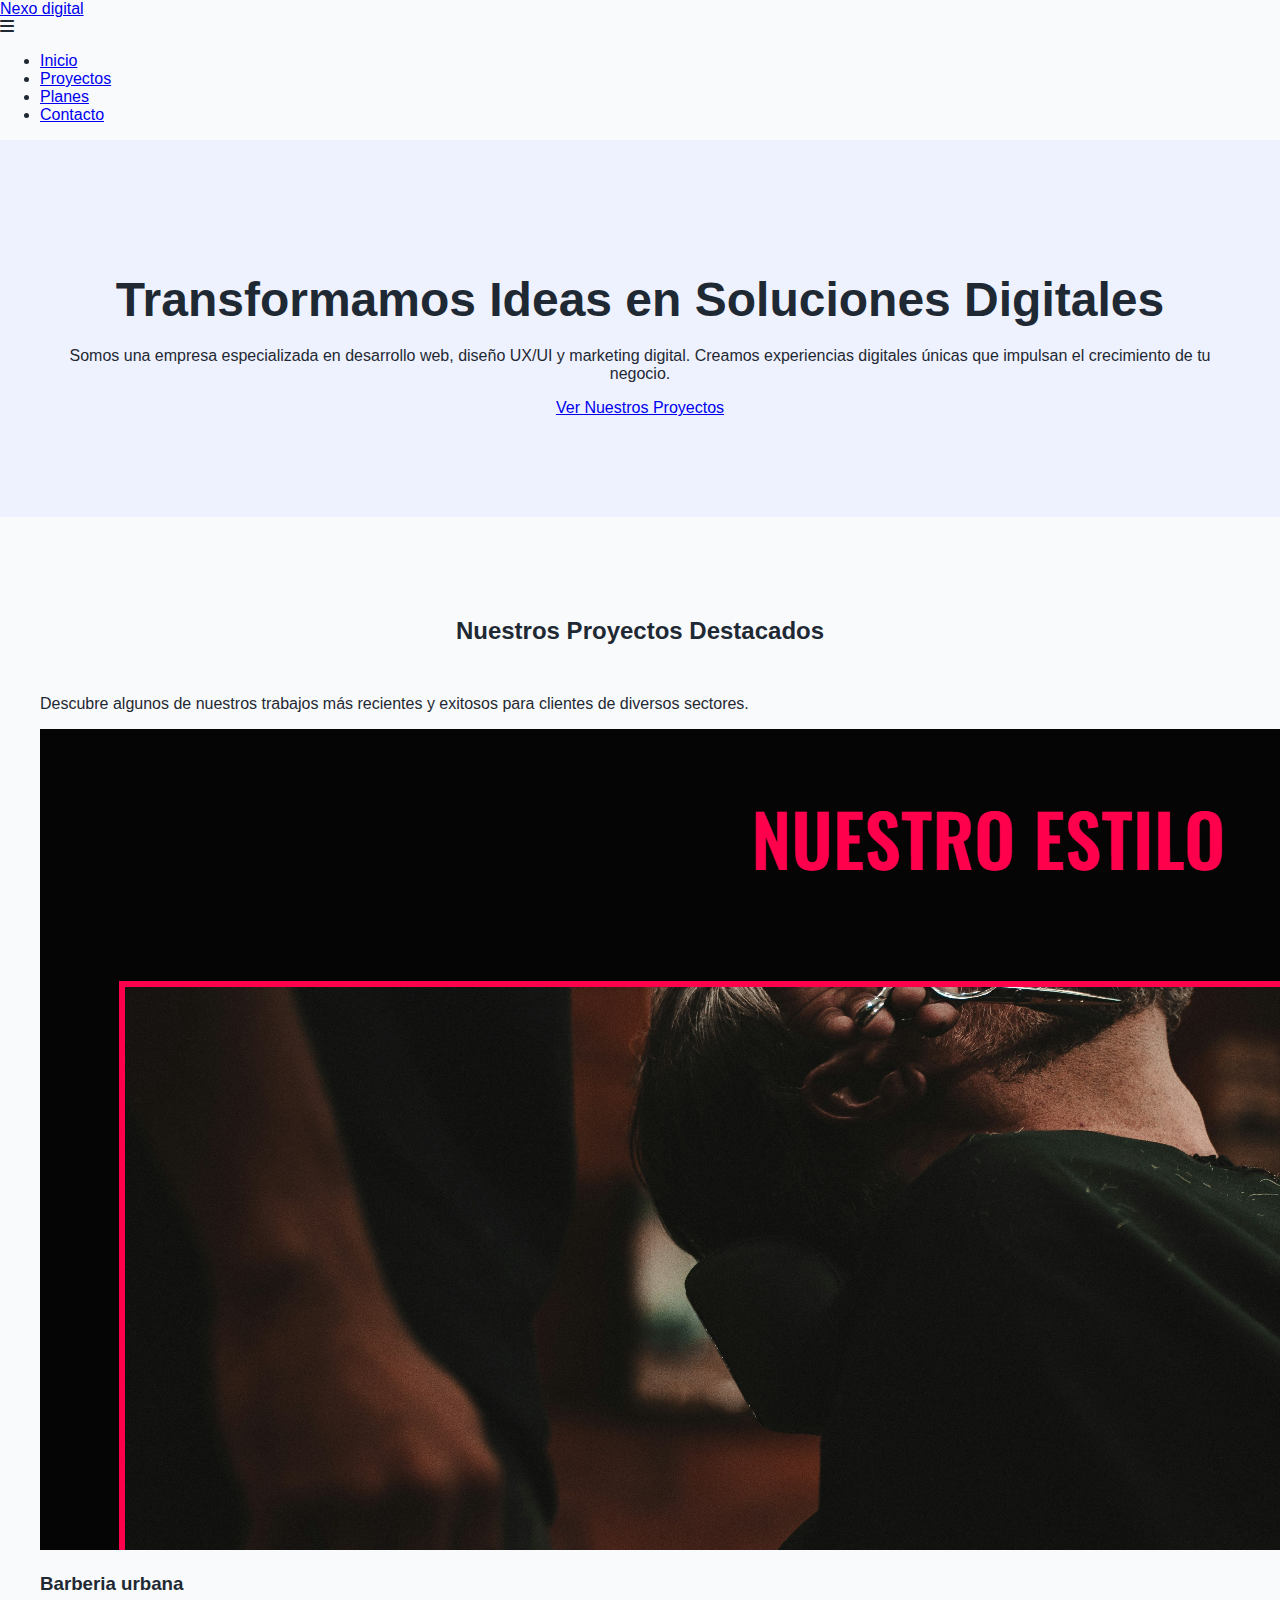
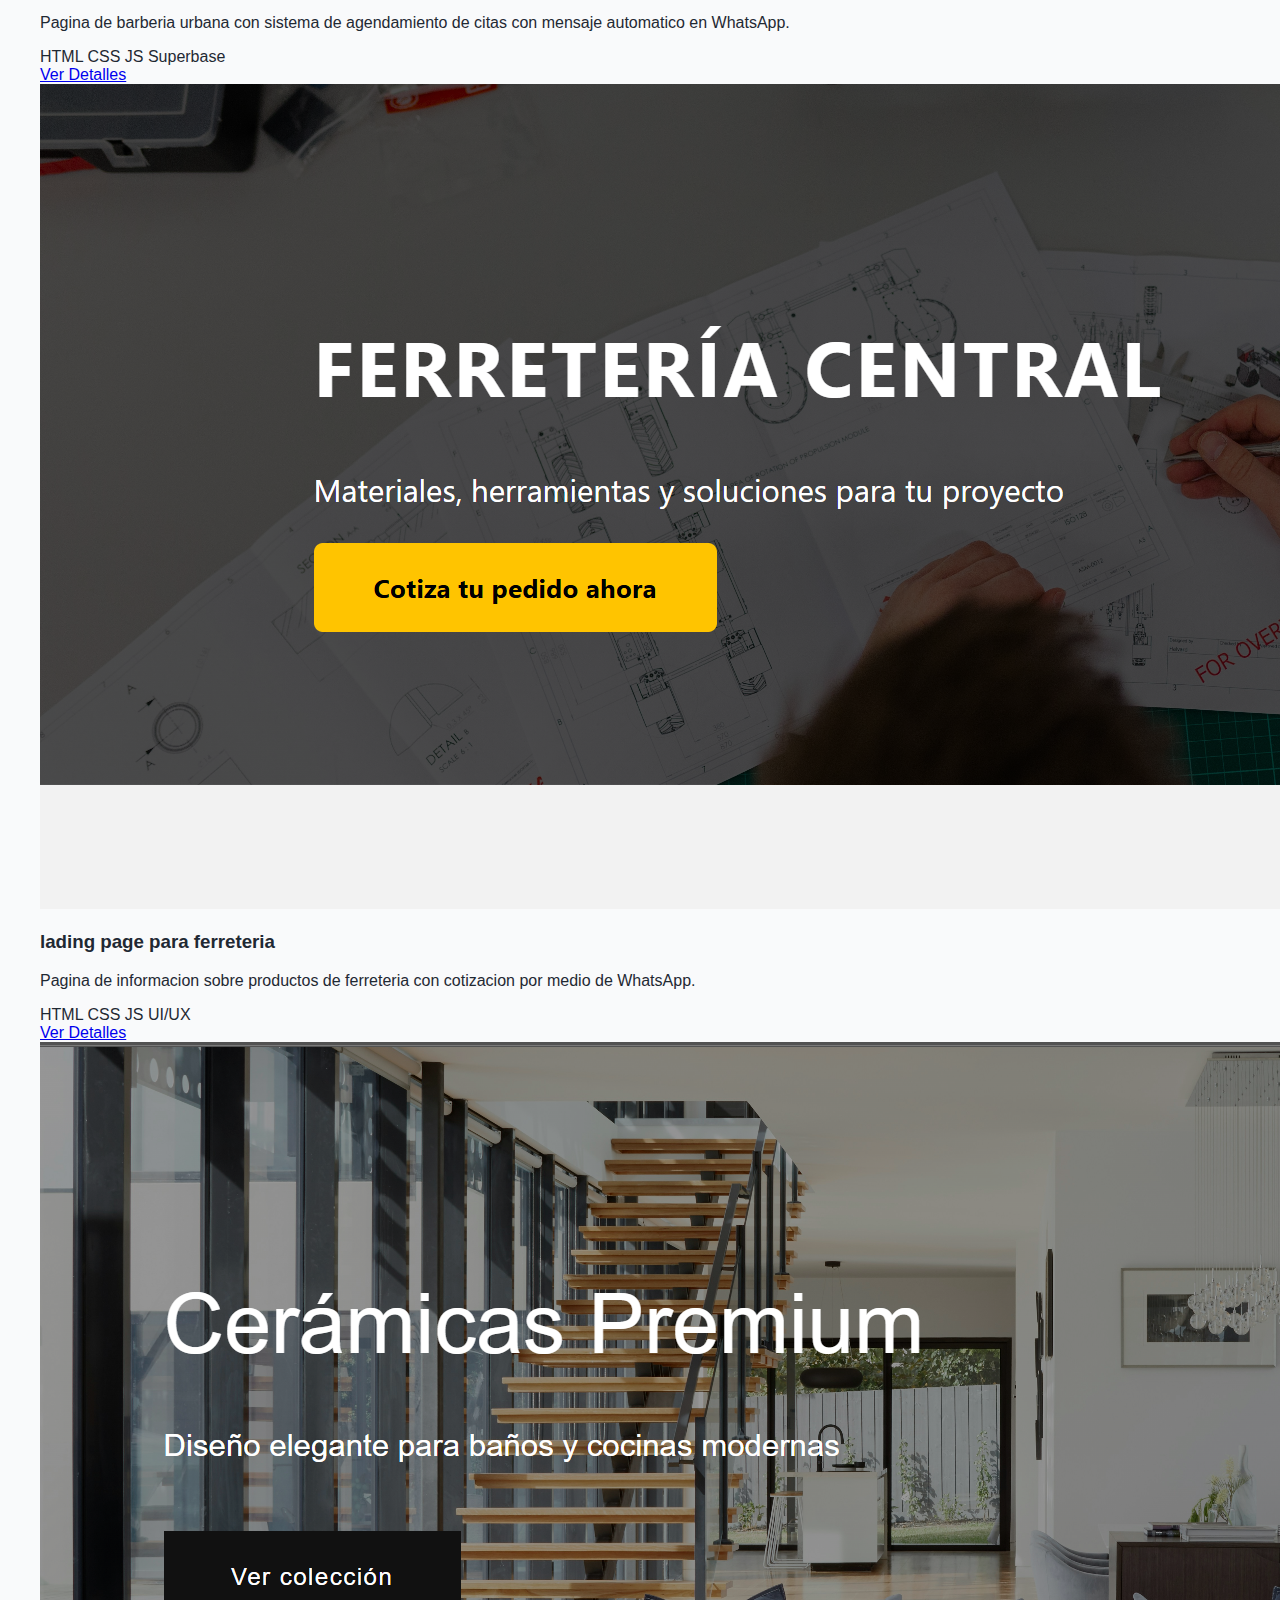
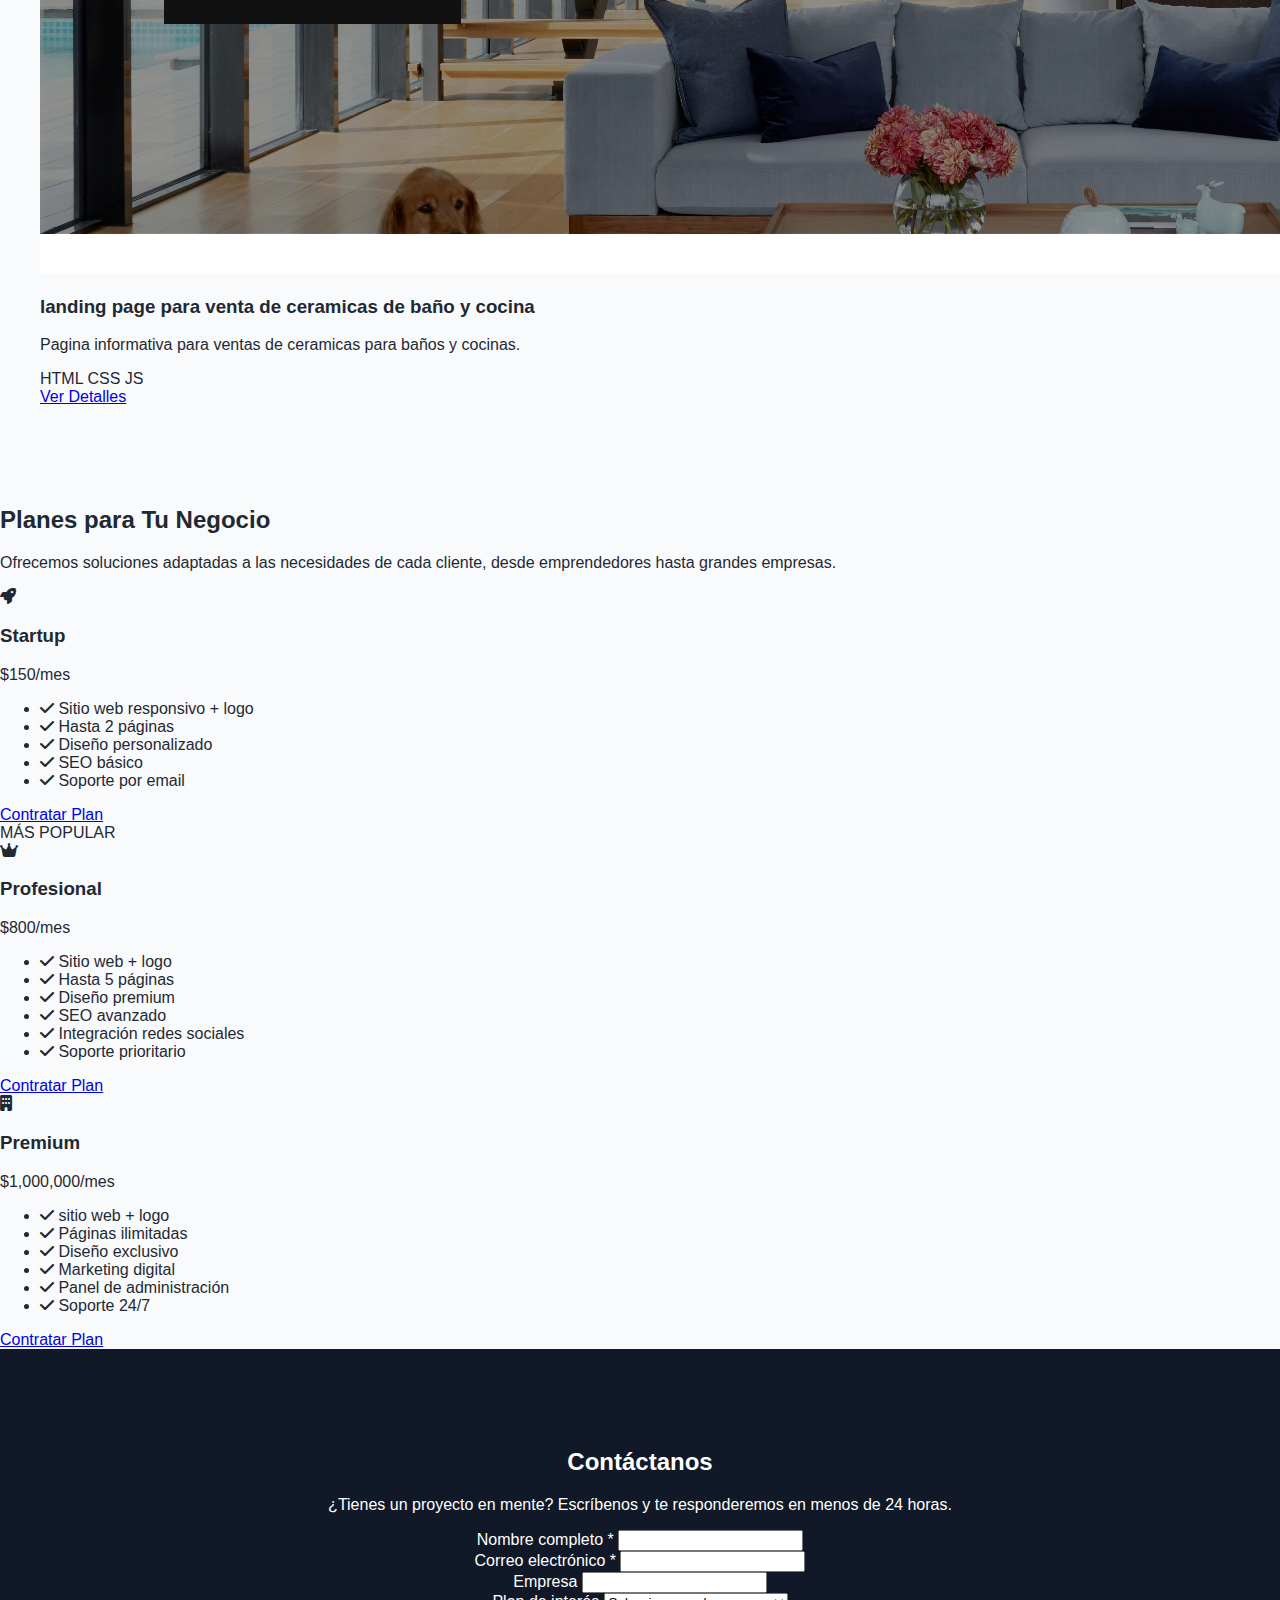
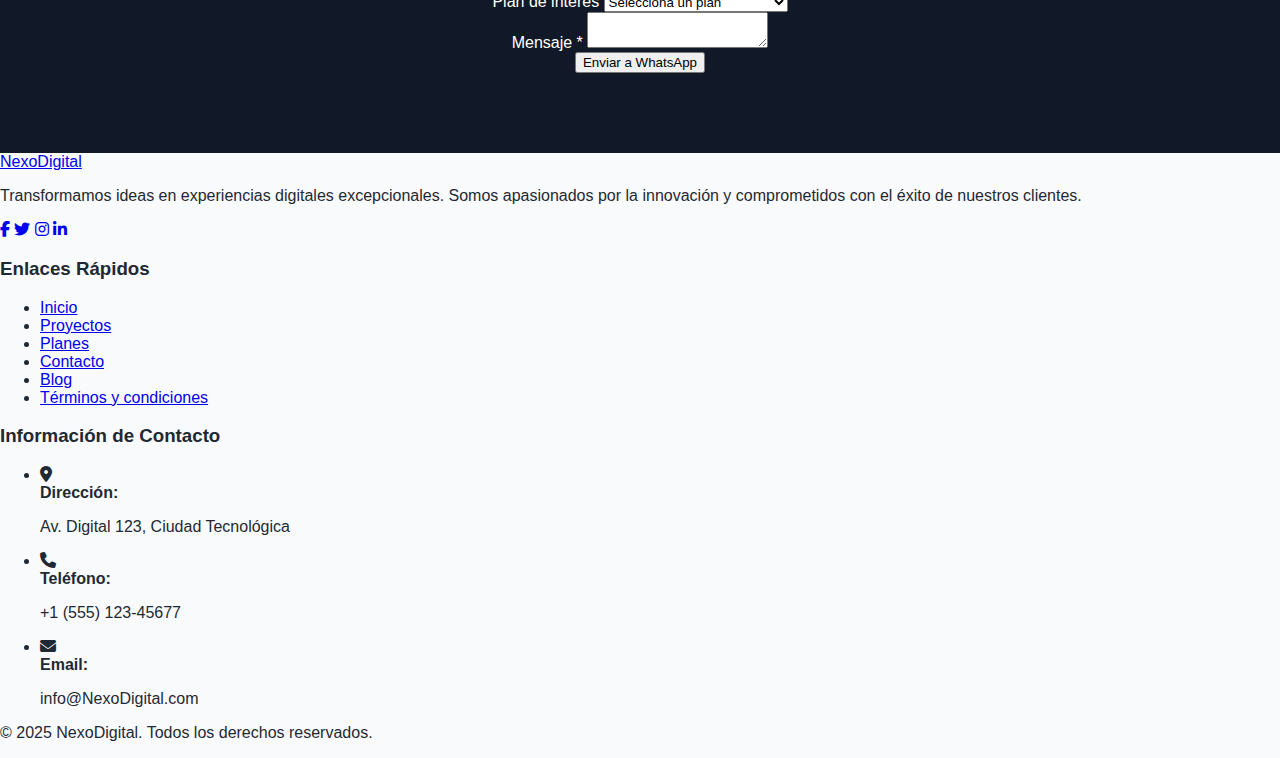
<file: agencia/index.html>
<!DOCTYPE html>
<html lang="es">
<head>
    <meta charset="UTF-8">
    <meta name="viewport" content="width=device-width, initial-scale=1.0">
    <title>Nexo Digital | Portafolio Profesional</title>
    <link rel="stylesheet" href="https://cdnjs.cloudflare.com/ajax/libs/font-awesome/6.4.0/css/all.min.css">
    <link href="https://fonts.googleapis.com/css2?family=Poppins:wght@300;400;500;600;700&family=Montserrat:wght@800;900&display=swap" rel="stylesheet">
   <link rel="stylesheet" href="./css/styles.css">
</head>
<body>
    <!-- Header & Navigation -->
    <header>
        <div class="container">
            <nav>
                <a href="#" class="logo">Nexo digital</a>
                <div class="mobile-toggle">
                    <i class="fas fa-bars"></i>
                </div>
                <ul class="nav-links">
                    <li><a href="#home">Inicio</a></li>
                    <li><a href="#projects">Proyectos</a></li>
                    <li><a href="#plans">Planes</a></li>
                    <li><a href="#contact">Contacto</a></li>
                </ul>
            </nav>
        </div>
    </header>

    <!-- Hero Section -->
    <section class="hero" id="home">
        <div class="container">
            <h1>Transformamos Ideas en Soluciones Digitales</h1>
            <p>Somos una empresa especializada en desarrollo web, diseño UX/UI y marketing digital. Creamos experiencias digitales únicas que impulsan el crecimiento de tu negocio.</p>
            <a href="#projects" class="btn">Ver Nuestros Proyectos</a>
        </div>
    </section>

    <!-- Projects Section -->
    <section class="projects" id="projects">
        <div class="container">
            <div class="section-title">
                <h2>Nuestros Proyectos Destacados</h2>
                <p>Descubre algunos de nuestros trabajos más recientes y exitosos para clientes de diversos sectores.</p>
            </div>
            
            <div class="projects-grid">
                <!-- Project 1 -->
                <div class="project-card">
                    <div class="project-img">
                      <img src="./img/alternativas landing pages gratuitas - google chrome 16_12_2025 18_58_59.png" alt="imagen de lading page de barberia urbana">
                    </div>
                    <div class="project-info">
                        <h3>Barberia urbana</h3>
                        <p>Pagina de barberia urbana con sistema de agendamiento de citas con mensaje automatico en WhatsApp.</p>
                        <div class="project-tags">
                            <span>HTML</span>
                            <span>CSS</span>
                            <span>JS</span>
                            <span>Superbase</span>
                        </div>
                        <a href="./barberia/index.html" class="btn">Ver Detalles</a>
                    </div>
                </div>
                
                <!-- Project 2 -->
                <div class="project-card">
                    <div class="project-img">
                        <img src="./img/ferretería central - google chrome 16_12_2025 19_03_47.png" alt="pagina de ferreteria">
                    </div>
                    <div class="project-info">
                        <h3>lading page para ferreteria</h3>
                        <p>Pagina de informacion sobre productos de ferreteria con cotizacion por medio de WhatsApp.</p>
                        <div class="project-tags">
                            <span>HTML</span>
                            <span>CSS</span>
                            <span>JS</span>
                            <span>UI/UX</span>
                        </div>
                        <a href="./Ferreteria/index.html" class="btn">Ver Detalles</a>
                    </div>
                </div>
                
                <!-- Project 3 -->
                <div class="project-card">
                    <div class="project-img">
                        <img src="./img/cerámicas premium - google chrome 16_12_2025 19_04_10.png" alt="img de pagina de ceramicas">
                    </div>
                    <div class="project-info">
                        <h3>landing page para venta de ceramicas de baño y cocina</h3>
                        <p>Pagina informativa para ventas de ceramicas para baños y cocinas.</p>
                        <div class="project-tags">
                            <span>HTML</span>
                            <span>CSS</span>
                            <span>JS</span>
                        </div>
                        <a href="./ceramicas/index.html" class="btn">Ver Detalles</a>
                    </div>
                </div>
            </div>
        </div>
    </section>

    <!-- Plans Section -->
    <section class="plans" id="plans">
        <div class="container">
            <div class="section-title">
                <h2>Planes para Tu Negocio</h2>
                <p>Ofrecemos soluciones adaptadas a las necesidades de cada cliente, desde emprendedores hasta grandes empresas.</p>
            </div>
            
            <div class="plans-grid">
                <!-- Plan Básico -->
                <div class="plan-card">
                    <div class="plan-icon">
                        <i class="fas fa-rocket"></i>
                    </div>
                    <h3>Startup</h3>
                    <div class="plan-price">$150<span>/mes</span></div>
                    <ul class="plan-features">
                        <li><i class="fas fa-check"></i> Sitio web responsivo + logo</li>
                        <li><i class="fas fa-check"></i> Hasta 2 páginas</li>
                        <li><i class="fas fa-check"></i> Diseño personalizado</li>
                        <li><i class="fas fa-check"></i> SEO básico</li>
                        <li><i class="fas fa-check"></i> Soporte por email</li>
                    </ul>
                    <a href="#contact" class="btn">Contratar Plan</a>
                </div>
                
                <!-- Plan Profesional (Popular) -->
                <div class="plan-card popular">
                    <div class="plan-badge">MÁS POPULAR</div>
                    <div class="plan-icon">
                        <i class="fas fa-crown"></i>
                    </div>
                    <h3>Profesional</h3>
                    <div class="plan-price">$800<span>/mes</span></div>
                    <ul class="plan-features">
                        <li><i class="fas fa-check"></i> Sitio web + logo</li>
                        <li><i class="fas fa-check"></i> Hasta 5 páginas</li>
                        <li><i class="fas fa-check"></i> Diseño premium</li>
                        <li><i class="fas fa-check"></i> SEO avanzado</li>
                        <li><i class="fas fa-check"></i> Integración redes sociales</li>
                        <li><i class="fas fa-check"></i> Soporte prioritario</li>
                    </ul>
                    <a href="#contact" class="btn btn-primary">Contratar Plan</a>
                </div>
                
                <!-- Plan Empresarial -->
                <div class="plan-card">
                    <div class="plan-icon">
                        <i class="fas fa-building"></i>
                    </div>
                    <h3>Premium</h3>
                    <div class="plan-price">$1,000,000<span>/mes</span></div>
                    <ul class="plan-features">
                        <li><i class="fas fa-check"></i> sitio web + logo</li>
                        <li><i class="fas fa-check"></i> Páginas ilimitadas</li>
                        <li><i class="fas fa-check"></i> Diseño exclusivo</li>
                        <li><i class="fas fa-check"></i> Marketing digital</li>
                        <li><i class="fas fa-check"></i> Panel de administración</li>
                        <li><i class="fas fa-check"></i> Soporte 24/7</li>
                    </ul>
                    <a href="#contact" class="btn">Contratar Plan</a>
                </div>
            </div>
        </div>
    </section>

    <!-- Contact Form -->
    <section class="contact" id="contact">
        <div class="container">
            <div class="section-title">
                <h2>Contáctanos</h2>
                <p>¿Tienes un proyecto en mente? Escríbenos y te responderemos en menos de 24 horas.</p>
            </div>
            
            <div class="contact-form">
                <form id="contactForm">
                    <div class="form-row">
                        <div class="form-group">
                            <label for="name">Nombre completo *</label>
                            <input type="text" id="name" class="form-control" required>
                        </div>
                        <div class="form-group">
                            <label for="email">Correo electrónico *</label>
                            <input type="email" id="email" class="form-control" required>
                        </div>
                    </div>
                    
                    <div class="form-group">
                        <label for="company">Empresa</label>
                        <input type="text" id="company" class="form-control">
                    </div>
                    
                    <div class="form-group">
                        <label for="plan">Plan de interés</label>
                        <select id="plan" class="form-control">
                            <option value="">Selecciona un plan</option>
                            <option value="startup">Startup ($150/mes)</option>
                            <option value="profesional">Profesional ($800/mes)</option>
                            <option value="empresarial">Premium ($1,000,000/mes)</option>
                            <option value="personalizado">Personalizado</option>
                        </select>
                    </div>
                    
                    <div class="form-group">
                        <label for="message">Mensaje *</label>
                        <textarea id="message" class="form-control" required></textarea>
                    </div>
                    
                    <!-- <button type="submit" class="btn btn-primary" style="width: 100%;">Enviar Mensaje</button> -->
                    <!-- Tu formulario actual permanece igual -->
<form id="contactForm">
    <!-- Campos del formulario -->
    <button type="submit" class="btn btn-primary">Enviar a WhatsApp</button>
</form>
                </form>
            </div>
        </div>
    </section>

    <!-- Footer -->
    <footer>
        <div class="container">
            <div class="footer-content">
                <div class="footer-about">
                    <a href="#" class="footer-logo">NexoDigital</a>
                    <p>Transformamos ideas en experiencias digitales excepcionales. Somos apasionados por la innovación y comprometidos con el éxito de nuestros clientes.</p>
                    <div class="social-links">
                        <a href="#"><i class="fab fa-facebook-f"></i></a>
                        <a href="#"><i class="fab fa-twitter"></i></a>
                        <a href="#"><i class="fab fa-instagram"></i></a>
                        <a href="#"><i class="fab fa-linkedin-in"></i></a>
                    </div>
                </div>
                
                <div class="footer-links-container">
                    <h3 class="footer-heading">Enlaces Rápidos</h3>
                    <ul class="footer-links">
                        <li><a href="#home">Inicio</a></li>
                        <li><a href="#projects">Proyectos</a></li>
                        <li><a href="#plans">Planes</a></li>
                        <li><a href="#contact">Contacto</a></li>
                        <li><a href="#">Blog</a></li>
                        <li><a href="#">Términos y condiciones</a></li>
                    </ul>
                </div>
                
                <div class="footer-contact">
                    <h3 class="footer-heading">Información de Contacto</h3>
                    <ul class="contact-info">
                        <li>
                            <i class="fas fa-map-marker-alt"></i>
                            <div>
                                <strong>Dirección:</strong>
                                <p>Av. Digital 123, Ciudad Tecnológica</p>
                            </div>
                        </li>
                        <li>
                            <i class="fas fa-phone"></i>
                            <div>
                                <strong>Teléfono:</strong>
                                <p>+1 (555) 123-45677</p>
                            </div>
                        </li>
                        <li>
                            <i class="fas fa-envelope"></i>
                            <div>
                                <strong>Email:</strong>
                                <p>info@NexoDigital.com</p>
                            </div>
                        </li>
                    </ul>
                </div>
            </div>
            
            <div class="copyright">
                <p>&copy; 2025 NexoDigital. Todos los derechos reservados.</p>
            </div>
        </div>
    </footer>

    <script src="./logica.js"></script>
</body>
</html>
</file>
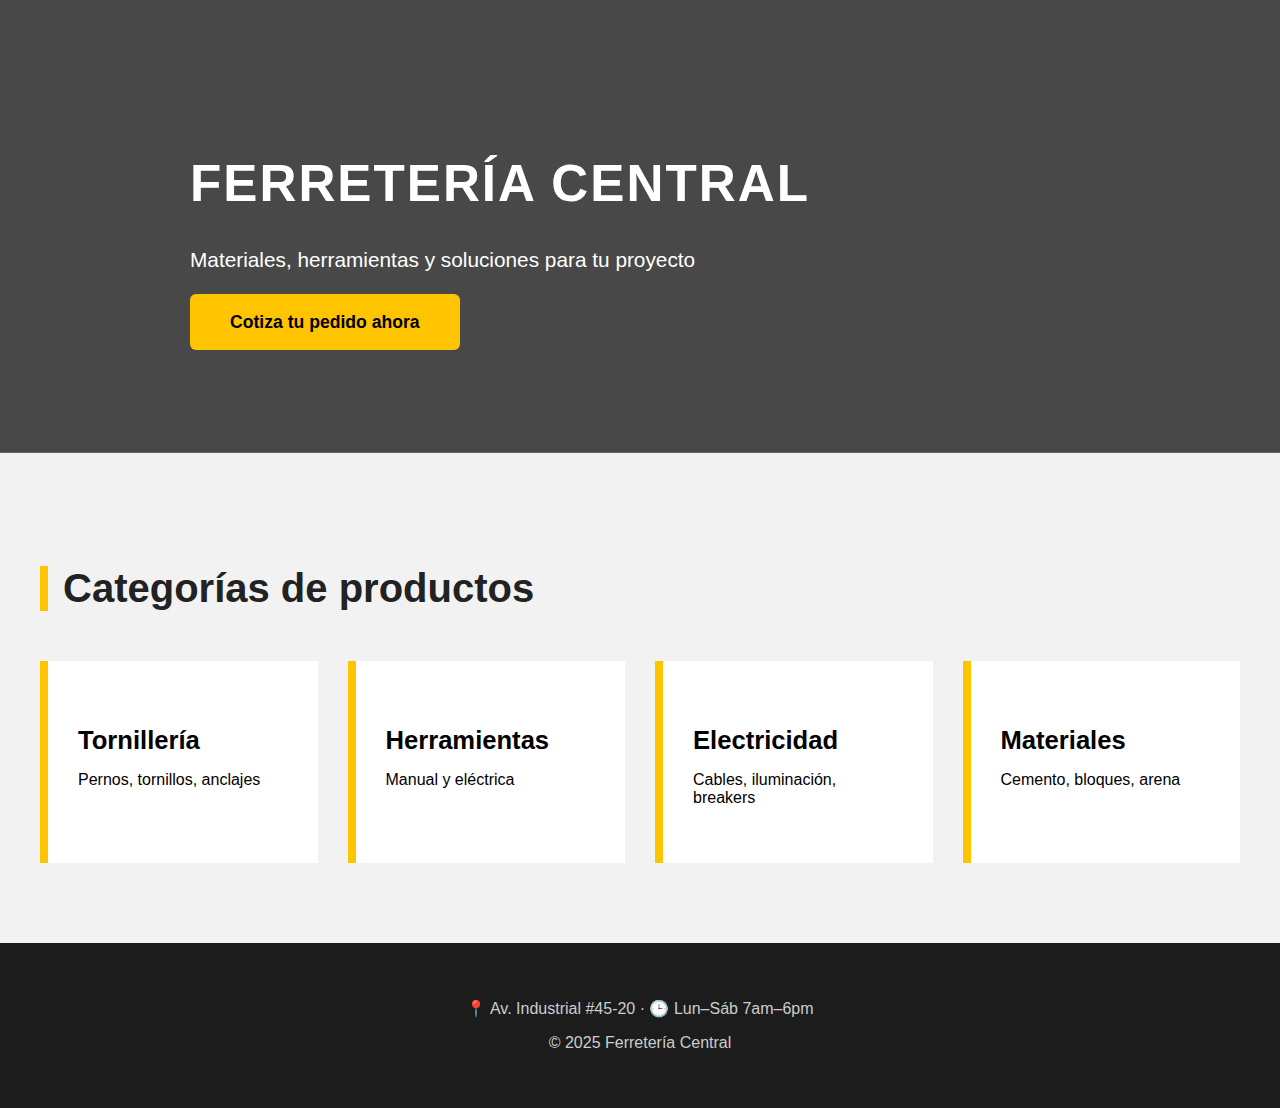
<file: Ferreteria/index.html>
<!DOCTYPE html>
<html lang="es">
<head>
<meta charset="UTF-8">
<title>Ferretería Central</title>
<link rel="stylesheet" href="./css/style.css">
</head>

<body>

<header class="hero">
  <div class="hero-content">
    <h1>FERRETERÍA CENTRAL</h1>
    <p>Materiales, herramientas y soluciones para tu proyecto</p>
    <a href="https://wa.me/573000000000" class="cta">
      Cotiza tu pedido ahora
    </a>
  </div>
</header>

<section class="categories">
  <h2>Categorías de productos</h2>

  <div class="grid">
    <a href="tornilleria.html" class="card">
      <h3>Tornillería</h3>
      <p>Pernos, tornillos, anclajes</p>
    </a>

    <a href="herramientas.html" class="card">
      <h3>Herramientas</h3>
      <p>Manual y eléctrica</p>
    </a>

    <a href="electricidad.html" class="card">
      <h3>Electricidad</h3>
      <p>Cables, iluminación, breakers</p>
    </a>

    <a href="materiales.html" class="card">
      <h3>Materiales</h3>
      <p>Cemento, bloques, arena</p>
    </a>
  </div>
</section>

<footer class="footer">
  <p>📍 Av. Industrial #45-20 · 🕒 Lun–Sáb 7am–6pm</p>
  <p>© 2025 Ferretería Central</p>
</footer>

</body>
</html>
</file>
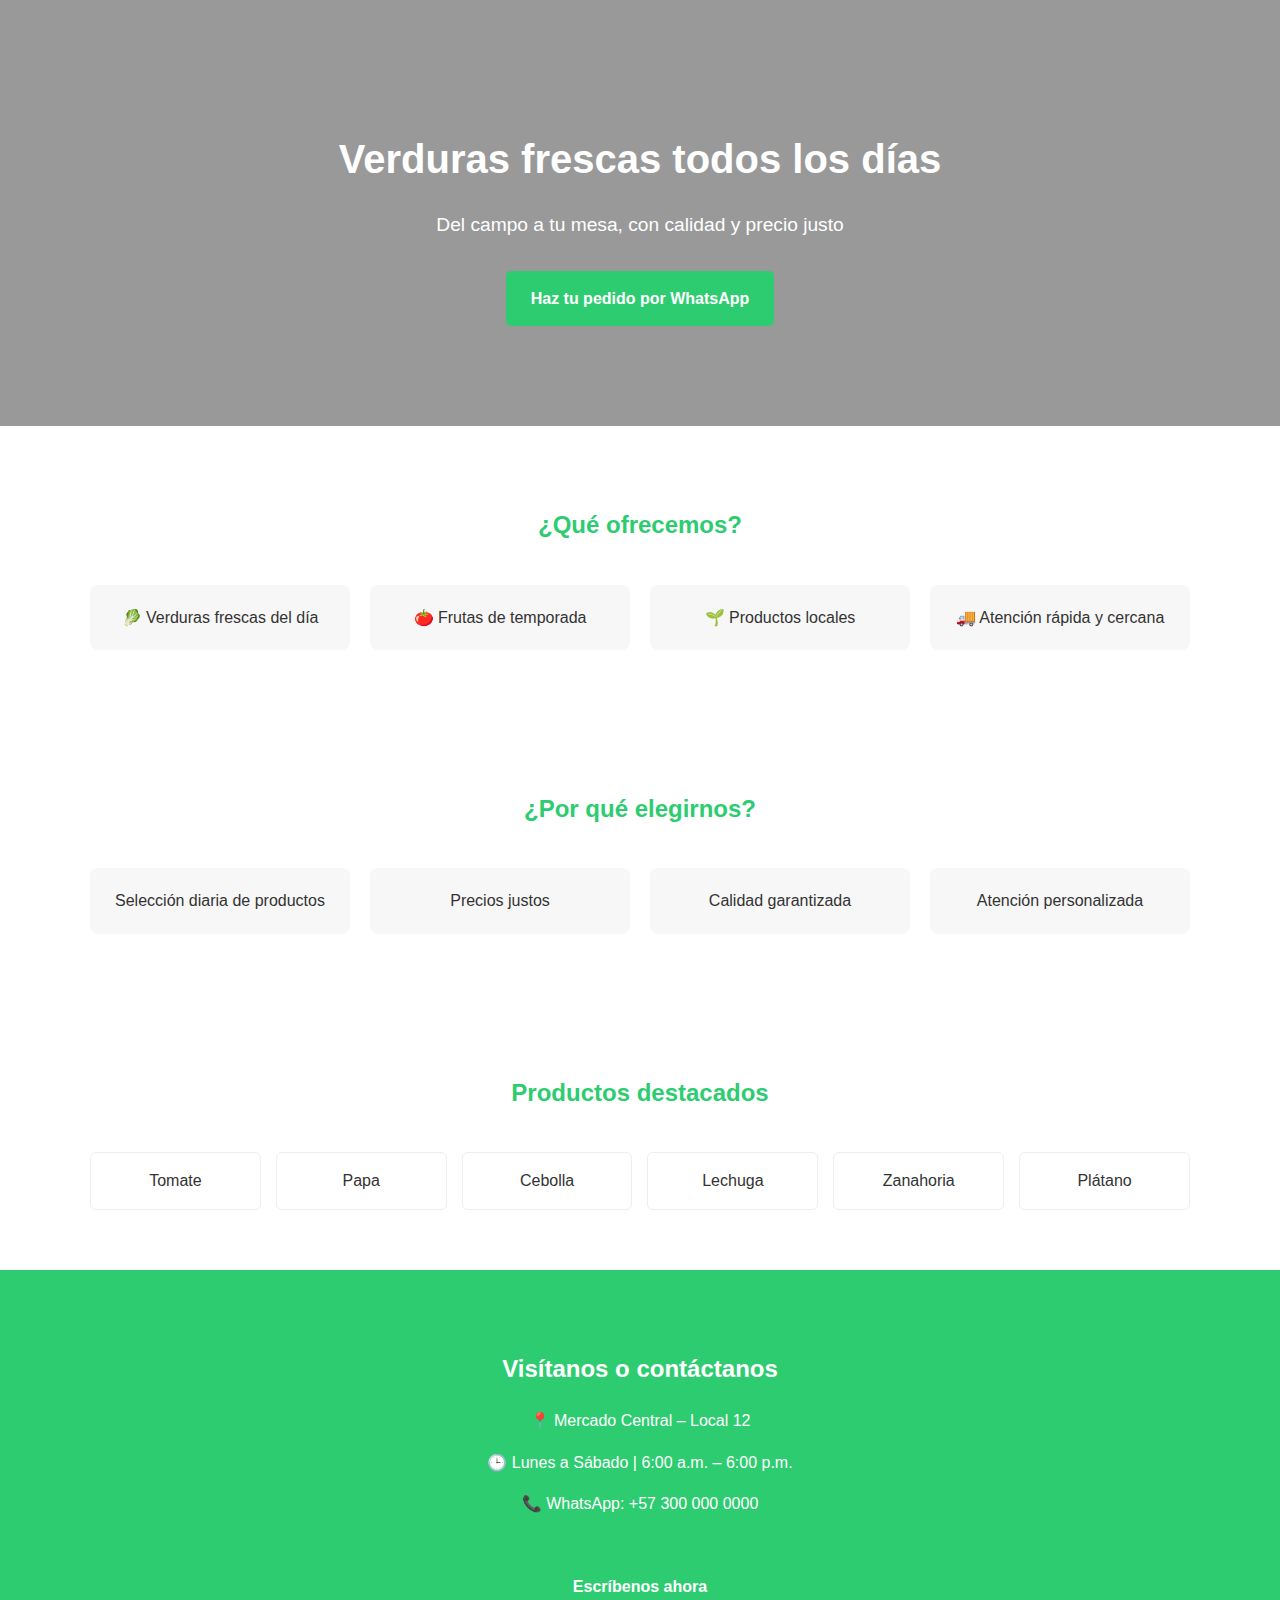
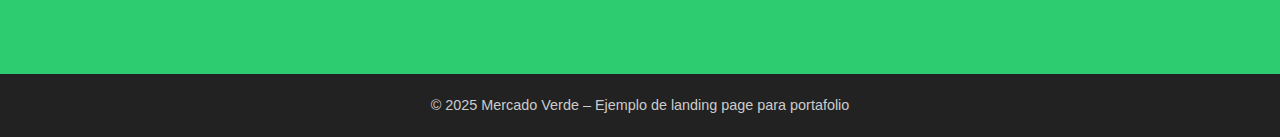
<file: Mercado de verduras/index.html>
<!DOCTYPE html>
<html lang="es">
<head>
    <meta charset="UTF-8">
    <meta name="viewport" content="width=device-width, initial-scale=1.0">
    <title>Mercado Verde | Verduras Frescas</title>
    <link rel="stylesheet" href="./style.css">
</head>
<body>

<header>
    <h1>Verduras frescas todos los días</h1>
    <p>Del campo a tu mesa, con calidad y precio justo</p>
    <a class="btn" href="https://wa.me/573000000000">Haz tu pedido por WhatsApp</a>
</header>

<section class="section">
    <h2>¿Qué ofrecemos?</h2>
    <div class="features">
        <div class="feature">🥬 Verduras frescas del día</div>
        <div class="feature">🍅 Frutas de temporada</div>
        <div class="feature">🌱 Productos locales</div>
        <div class="feature">🚚 Atención rápida y cercana</div>
    </div>
</section>

<section class="section">
    <h2>¿Por qué elegirnos?</h2>
    <div class="features">
        <div class="feature">Selección diaria de productos</div>
        <div class="feature">Precios justos</div>
        <div class="feature">Calidad garantizada</div>
        <div class="feature">Atención personalizada</div>
    </div>
</section>

<section class="section">
    <h2>Productos destacados</h2>
    <div class="products">
        <div class="product">Tomate</div>
        <div class="product">Papa</div>
        <div class="product">Cebolla</div>
        <div class="product">Lechuga</div>
        <div class="product">Zanahoria</div>
        <div class="product">Plátano</div>
    </div>
</section>

<section class="contact">
    <h2>Visítanos o contáctanos</h2>
    <p>📍 Mercado Central – Local 12</p>
    <p>🕒 Lunes a Sábado | 6:00 a.m. – 6:00 p.m.</p>
    <p>📞 WhatsApp: +57 300 000 0000</p>
    <br>
    <a class="btn" href="https://wa.me/573000000000">Escríbenos ahora</a>
</section>

<footer>
    © 2025 Mercado Verde – Ejemplo de landing page para portafolio
</footer>

</body>
</html>
</file>
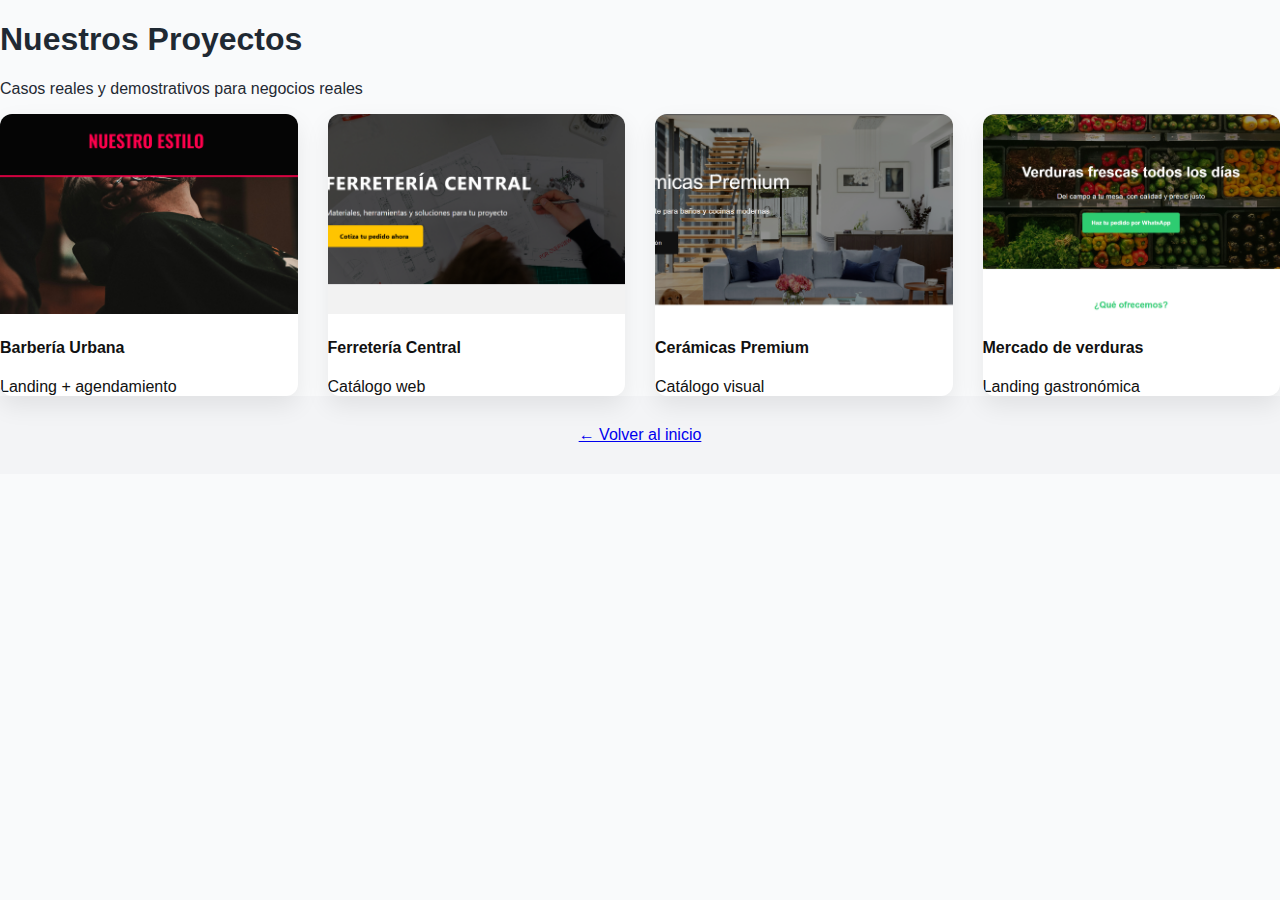
<file: agencia/proyectos.html>
<!DOCTYPE html>
<html lang="es">
<head>
  <meta charset="UTF-8">
  <title>Proyectos | Tu Agencia</title>
  <link rel="stylesheet" href="css/styles.css">
</head>
<body>

<header class="simple-hero">
  <h1>Nuestros Proyectos</h1>
  <p>Casos reales y demostrativos para negocios reales</p>
</header>

<section class="portfolio">
  <div class="grid">

    <a href="../barberia/index.html" class="card">
      <img src="../img/Alternativas landing pages gratuitas - Google Chrome 16_12_2025 18_58_59.png">
      <h4>Barbería Urbana</h4>
      <span>Landing + agendamiento</span>
    </a>

    <a href="../Ferreteria/index.html" class="card">
      <img src="../img/Ferretería Central - Google Chrome 16_12_2025 19_03_47.png">
      <h4>Ferretería Central</h4>
      <span>Catálogo web</span>
    </a>

    <a href="../ceramicas/index.html" class="card">
      <img src="../img/Cerámicas Premium - Google Chrome 16_12_2025 19_04_10.png">
      <h4>Cerámicas Premium</h4>
      <span>Catálogo visual</span>
    </a>

    <a href="../Mercado de verduras/index.html" class="card">
      <img src="../img/Mercado Verde _ Verduras Frescas - Google Chrome 16_12_2025 19_04_28.png">
      <h4>Mercado de verduras</h4>
      <span>Landing gastronómica</span>
    </a>

  </div>
</section>

<footer class="footer">
  <a href="index.html">← Volver al inicio</a>
</footer>

</body>
</html>
</file>
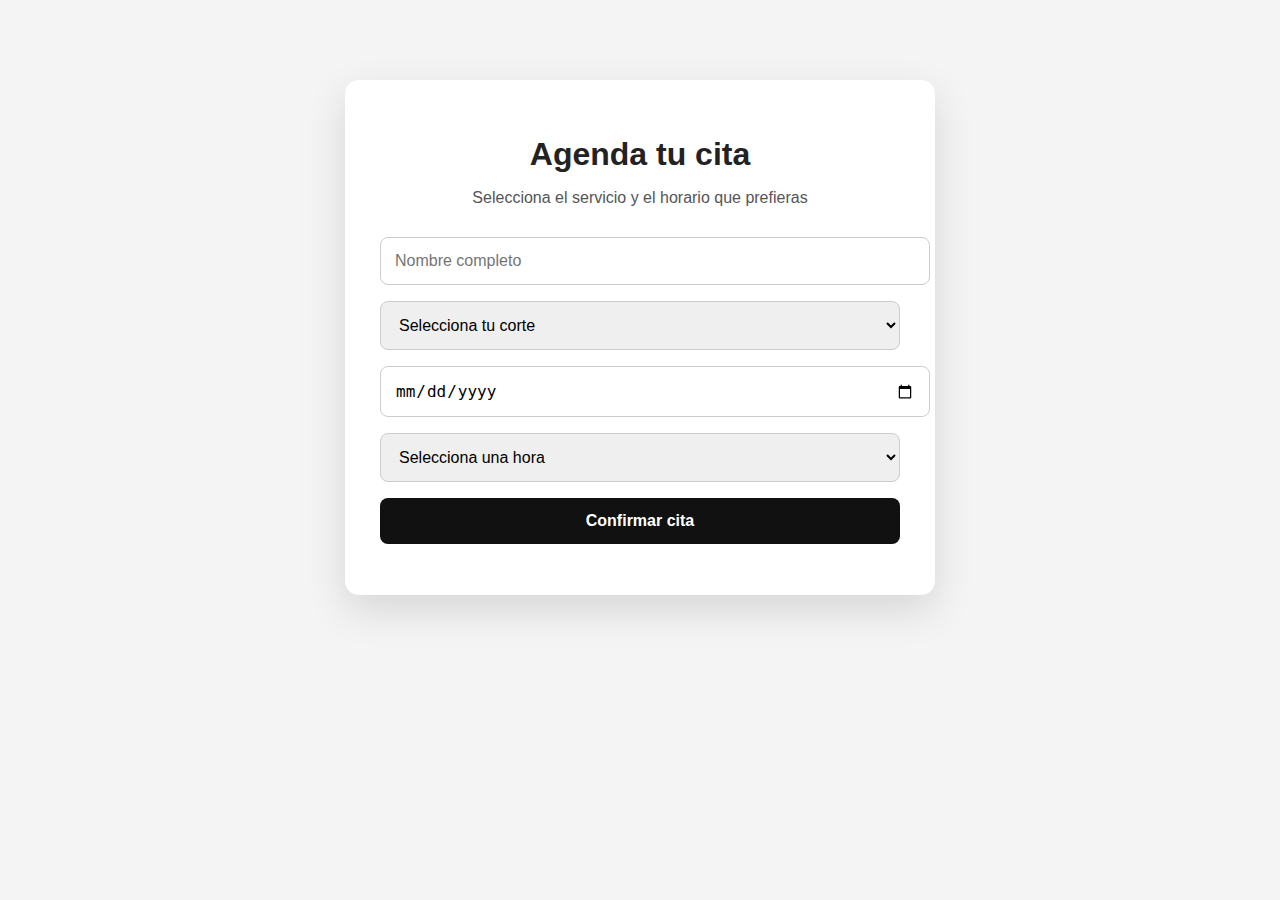
<file: barberia/agendar.html>
<!DOCTYPE html>
<html lang="es">
<head>
<meta charset="UTF-8">
<title>Agendar cita | Barbería</title>
<link rel="stylesheet" href="./styles_barber.css">
</head>

<body>

<section class="agenda-container">
  <h1>Agenda tu cita</h1>
  <p>Selecciona el servicio y el horario que prefieras</p>

  <form id="formCita">
    <input type="text" id="nombre" placeholder="Nombre completo" required>

    <select id="corte" required>
      <option value="">Selecciona tu corte</option>
      <option value="Corte urbano - $20.000">Corte urbano - $20.000</option>
      <option value="Fade - $25.000">Fade - $25.000</option>
      <option value="Barba - $15.000">Barba - $15.000</option>
      <option value="Otro">Otro</option>
    </select>

    <input type="date" id="fecha" required>
    <select id="hora" required>
  <option value="">Selecciona una hora</option>
  <option value="09:00">09:00</option>
  <option value="10:00">10:00</option>
  <option value="11:00">11:00</option>
  <option value="12:00">12:00</option>
  <option value="14:00">14:00</option>
  <option value="15:00">15:00</option>
  <option value="16:00">16:00</option>
  <option value="17:00">17:00</option>
</select>


    <button type="submit">Confirmar cita</button>
  </form>
</section>

<script src="./citas.js"></script>
</body>
</html>
</file>
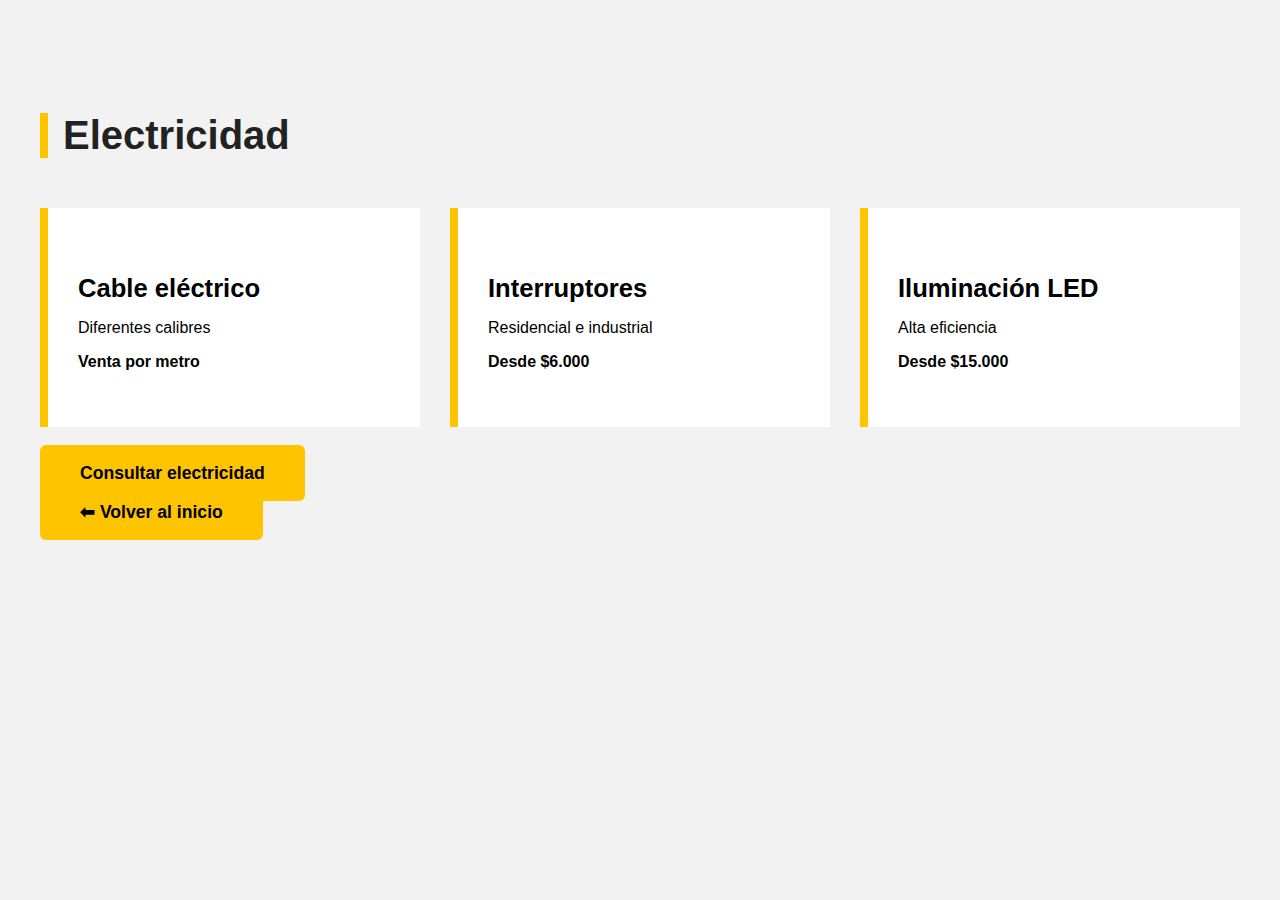
<file: Ferreteria/electricidad.html>
<!DOCTYPE html>
<html lang="es">
<head>
<meta charset="UTF-8">
<title>Electricidad | Ferretería Central</title>
<link rel="stylesheet" href="./css/style.css">
</head>

<body>

<section class="categories">
  <h2>Electricidad</h2>

  <div class="grid">
    <div class="card">
      <h3>Cable eléctrico</h3>
      <p>Diferentes calibres</p>
      <p><strong>Venta por metro</strong></p>
    </div>

    <div class="card">
      <h3>Interruptores</h3>
      <p>Residencial e industrial</p>
      <p><strong>Desde $6.000</strong></p>
    </div>

    <div class="card">
      <h3>Iluminación LED</h3>
      <p>Alta eficiencia</p>
      <p><strong>Desde $15.000</strong></p>
    </div>
  </div>

  <br><br>
  <a class="cta" href="https://wa.me/573000000000">Consultar electricidad</a>
  <br><br>
  <a class="cta" href="index.html">⬅ Volver al inicio</a>
</section>

</body>
</html>
</file>
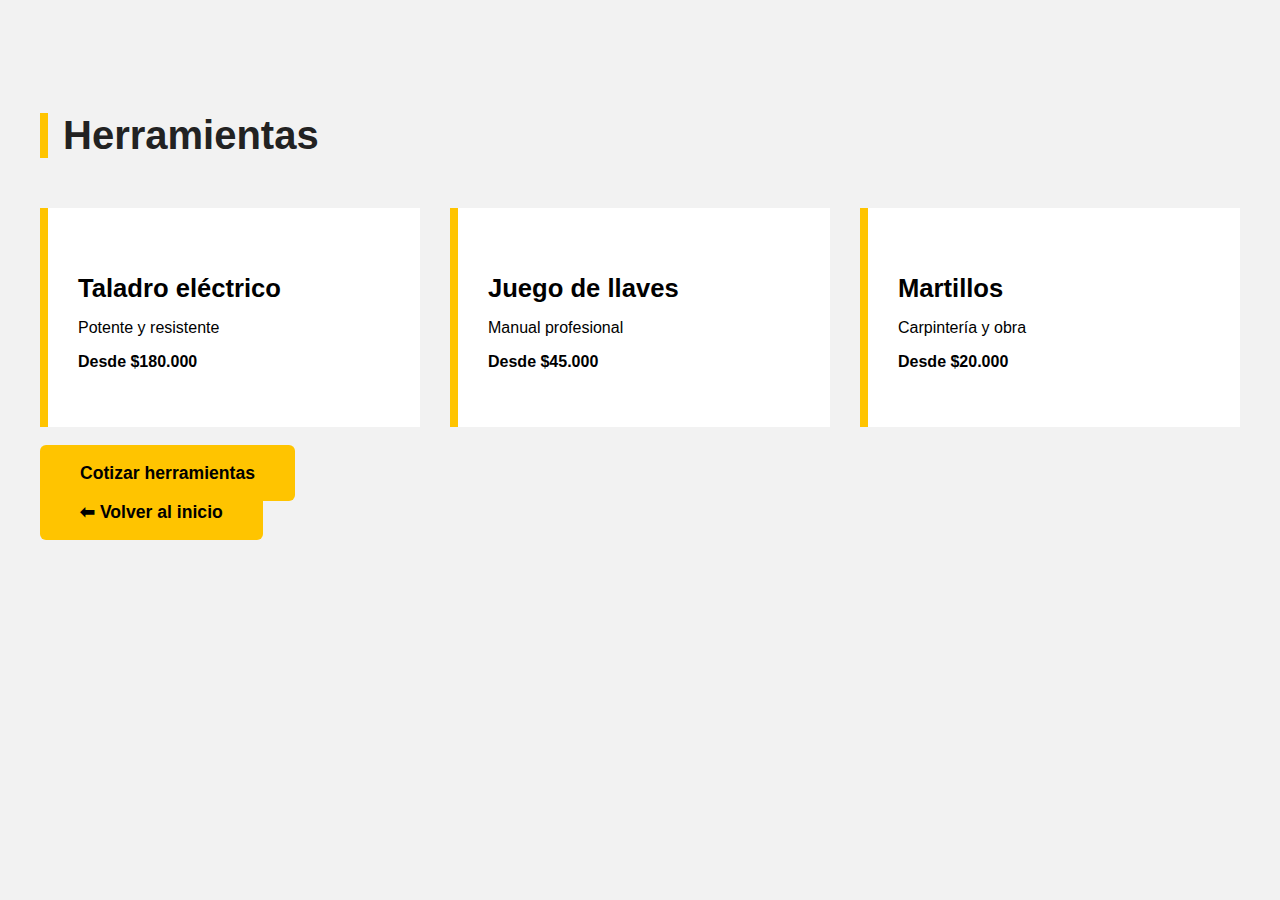
<file: Ferreteria/herramientas.html>
<!DOCTYPE html>
<html lang="es">
<head>
<meta charset="UTF-8">
<title>Herramientas | Ferretería Central</title>
<link rel="stylesheet" href="./css/style.css">
</head>

<body>

<section class="categories">
  <h2>Herramientas</h2>

  <div class="grid">
    <div class="card">
      <h3>Taladro eléctrico</h3>
      <p>Potente y resistente</p>
      <p><strong>Desde $180.000</strong></p>
    </div>

    <div class="card">
      <h3>Juego de llaves</h3>
      <p>Manual profesional</p>
      <p><strong>Desde $45.000</strong></p>
    </div>

    <div class="card">
      <h3>Martillos</h3>
      <p>Carpintería y obra</p>
      <p><strong>Desde $20.000</strong></p>
    </div>
  </div>

  <br><br>
  <a class="cta" href="https://wa.me/573000000000">Cotizar herramientas</a>
  <br><br>
  <a class="cta" href="index.html">⬅ Volver al inicio</a>
</section>

</body>
</html>
</file>
<file: agencia/css/styles.css>
body {margin:0;font-family:Arial, sans-serif;background:#f9fafb;color:#1f2933;}
.header {display:flex;justify-content:space-between;align-items:center;padding:20px 40px;background:white;position:sticky;top:0;border-bottom:1px solid #e5e7eb;}
.header nav a {margin-left:20px;text-decoration:none;color:#374151;font-weight:600;}
.hero {padding:100px 40px;text-align:center;background:#eef2ff;}
.hero h1 {font-size:3rem;margin-bottom:20px;}
.projects {padding:80px 40px;}
.projects h2 {text-align:center;margin-bottom:50px;}
.grid {display:grid;grid-template-columns:repeat(auto-fit,minmax(280px,1fr));gap:30px;}
.card {background:white;border-radius:12px;overflow:hidden;text-decoration:none;color:#111;box-shadow:0 10px 25px rgba(0,0,0,0.08);transition:transform 0.3s;}
.card:hover {transform:translateY(-6px);}
.card img {width:100%;height:200px;object-fit:cover;}
.card-info {padding:20px;}
.services {background:white;padding:80px 40px;text-align:center;}
.services-grid {display:grid;grid-template-columns:repeat(auto-fit,minmax(220px,1fr));gap:20px;margin-top:40px;}
.service {padding:30px;border:1px solid #e5e7eb;border-radius:10px;background:#f9fafb;}
.contact {padding:80px 40px;text-align:center;background:#111827;color:white;}
.cta {display:inline-block;margin-top:30px;padding:14px 36px;background:#2563eb;color:white;text-decoration:none;border-radius:6px;font-weight:600;}
.footer {padding:30px;text-align:center;background:#f3f4f6;color:#6b7280;}
</file>
<file: Ferreteria/css/style.css>
body {
  margin: 0;
  font-family: 'Segoe UI', sans-serif;
  background: #f2f2f2;
  color: #222;
}

/* HERO */
.hero {
  background: linear-gradient(
    rgba(0,0,0,0.7),
    rgba(0,0,0,0.7)
  ), url("https://images.unsplash.com/photo-1581092160562-40aa08e78837");
  background-size: cover;
  background-position: center;
  color: white;
  padding: 120px 20px;
}

.hero-content {
  max-width: 900px;
  margin: auto;
}

.hero h1 {
  font-size: 3.2rem;
  letter-spacing: 2px;
}

.hero p {
  font-size: 1.3rem;
  margin: 20px 0 40px;
}

.cta {
  background: #ffc400;
  color: black;
  padding: 18px 40px;
  text-decoration: none;
  font-weight: bold;
  border-radius: 6px;
  font-size: 1.1rem;
}

/* CATEGORÍAS */
.categories {
  padding: 80px 20px;
  max-width: 1200px;
  margin: auto;
}

.categories h2 {
  font-size: 2.5rem;
  margin-bottom: 50px;
  border-left: 8px solid #ffc400;
  padding-left: 15px;
}

.grid {
  display: grid;
  grid-template-columns: repeat(auto-fit, minmax(250px, 1fr));
  gap: 30px;
}

.card {
  background: white;
  padding: 40px 30px;
  text-decoration: none;
  color: black;
  border-left: 8px solid #ffc400;
  transition: transform 0.3s, box-shadow 0.3s;
}

.card:hover {
  transform: translateY(-8px);
  box-shadow: 0 15px 30px rgba(0,0,0,0.2);
}

.card h3 {
  font-size: 1.6rem;
  margin-bottom: 10px;
}

/* FOOTER */
.footer {
  background: #1c1c1c;
  color: #ccc;
  text-align: center;
  padding: 40px 20px;
}
</file>
<file: Mercado de verduras/style.css>
body {
            margin: 0;
            font-family: Arial, Helvetica, sans-serif;
            line-height: 1.6;
            color: #333;
        }

        header {
            background: linear-gradient(rgba(0,0,0,0.4), rgba(0,0,0,0.4)),
            url("https://images.unsplash.com/photo-1542838132-92c53300491e");
            background-size: cover;
            background-position: center;
            color: white;
            text-align: center;
            padding: 100px 20px;
        }

        header h1 {
            font-size: 2.5rem;
            margin-bottom: 10px;
        }

        header p {
            font-size: 1.2rem;
            margin-bottom: 30px;
        }

        .btn {
            background: #2ecc71;
            color: white;
            padding: 15px 25px;
            text-decoration: none;
            font-weight: bold;
            border-radius: 5px;
            display: inline-block;
        }

        .section {
            padding: 60px 20px;
            max-width: 1100px;
            margin: auto;
        }

        .section h2 {
            text-align: center;
            margin-bottom: 40px;
            color: #2ecc71;
        }

        .features {
            display: grid;
            grid-template-columns: repeat(auto-fit, minmax(220px, 1fr));
            gap: 20px;
            text-align: center;
        }

        .feature {
            background: #f7f7f7;
            padding: 20px;
            border-radius: 8px;
        }

        .products {
            display: grid;
            grid-template-columns: repeat(auto-fit, minmax(150px, 1fr));
            gap: 15px;
            text-align: center;
        }

        .product {
            background: #ffffff;
            padding: 15px;
            border: 1px solid #eee;
            border-radius: 6px;
        }

        .contact {
            background: #2ecc71;
            color: white;
            text-align: center;
            padding: 60px 20px;
        }

        footer {
            background: #222;
            color: #ccc;
            text-align: center;
            padding: 20px;
            font-size: 0.9rem;
        }
</file>
<file: barberia/styles_barber.css>
body {
  margin: 0;
  font-family: 'Segoe UI', sans-serif;
  background: #f4f4f4;
  color: #222;
}

.agenda-container {
  max-width: 520px;
  margin: 80px auto;
  padding: 35px;
  background: #ffffff;
  border-radius: 14px;
  box-shadow: 0 15px 40px rgba(0,0,0,0.12);
}

h1 {
  text-align: center;
  margin-bottom: 5px;
}

p {
  text-align: center;
  color: #555;
  margin-bottom: 30px;
}

form input,
form select,
form button {
  width: 100%;
  padding: 14px;
  margin-bottom: 16px;
  border-radius: 8px;
  font-size: 1rem;
}

form input,
form select {
  border: 1px solid #ccc;
}

form button {
  background: #111;
  color: #fff;
  font-weight: bold;
  border: none;
  cursor: pointer;
  transition: transform .2s, box-shadow .2s;
}

form button:hover {
  transform: translateY(-2px);
  box-shadow: 0 8px 20px rgba(0,0,0,.25);
}
</file>
